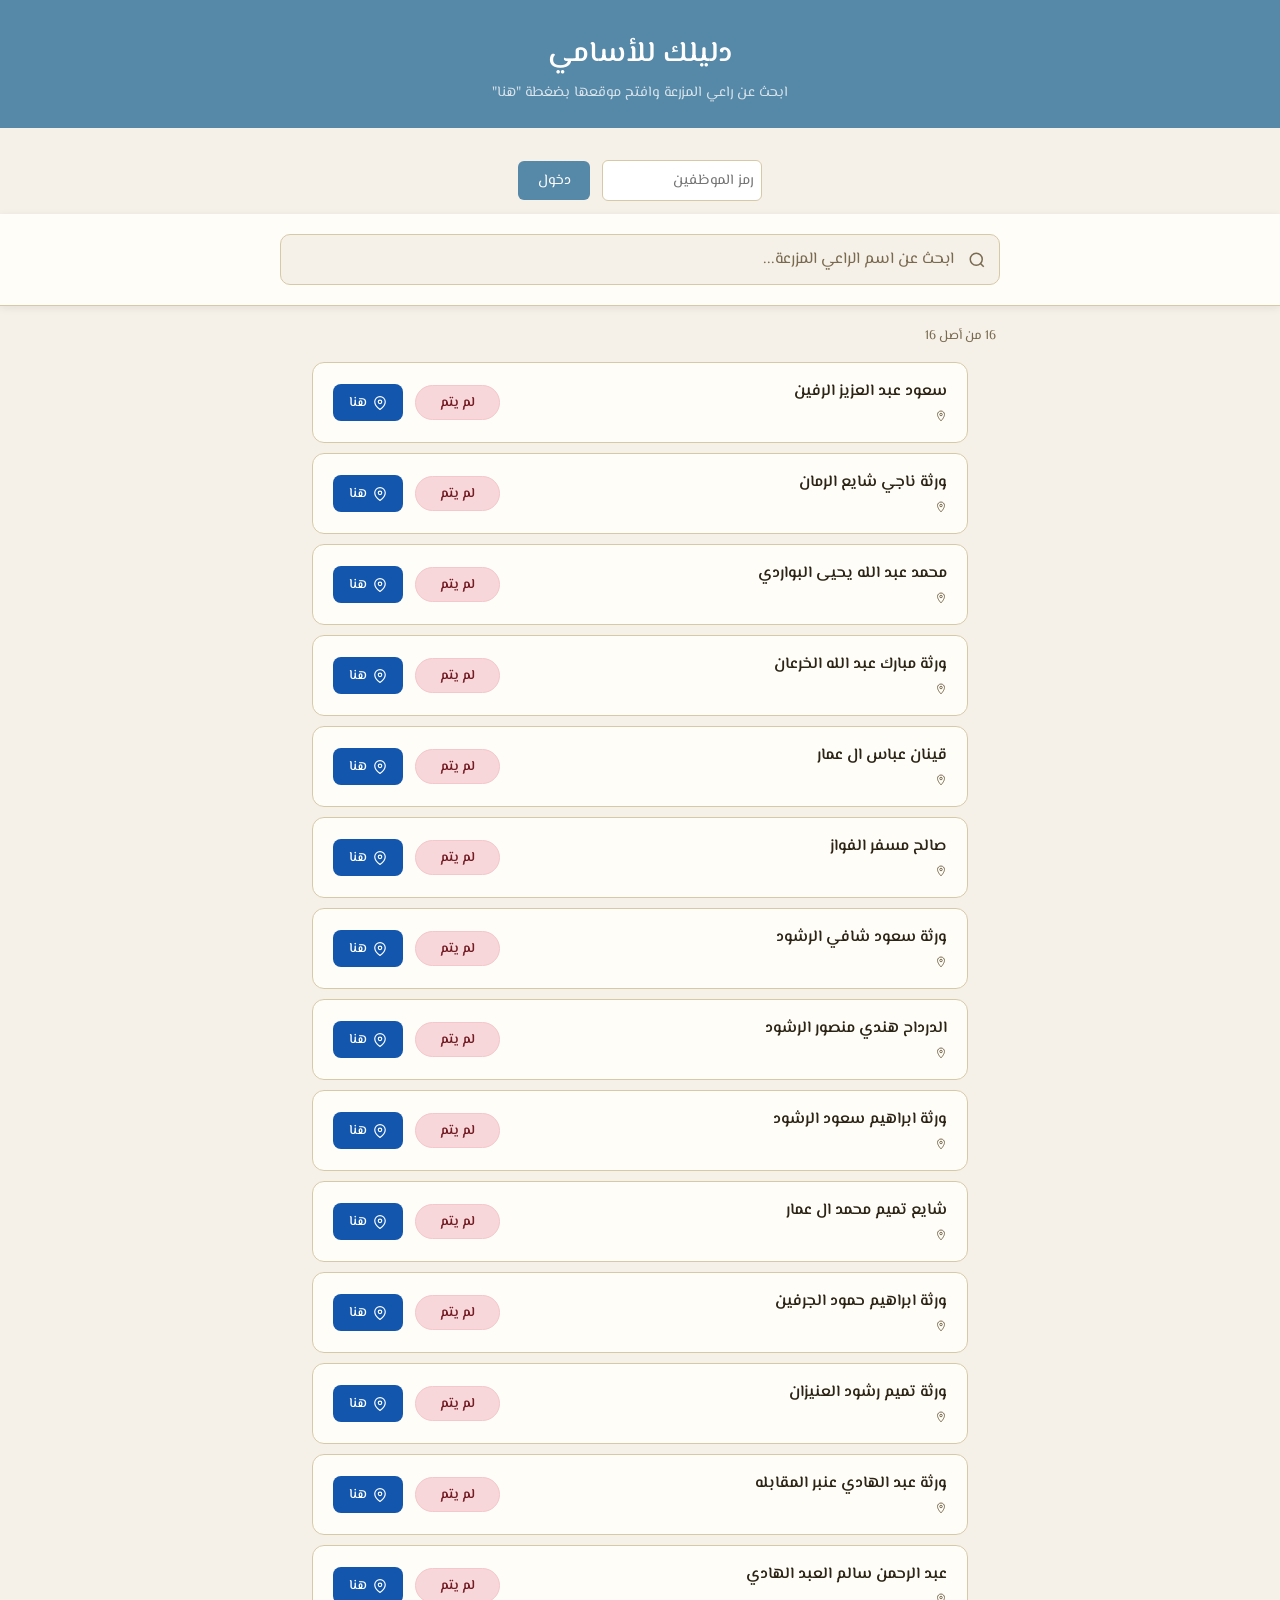
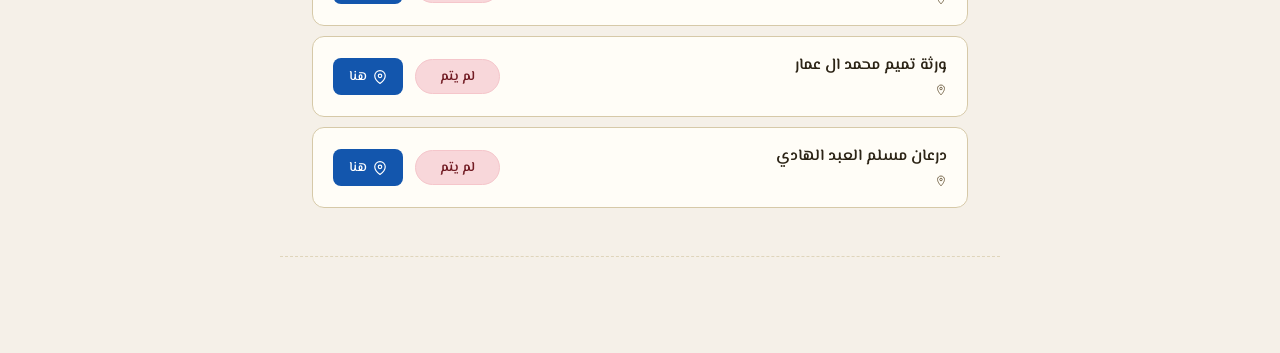
<file: index.html>
<!DOCTYPE html>
<html lang="ar" dir="rtl">
<head>
<meta charset="UTF-8">
<meta name="viewport" content="width=device-width, initial-scale=1.0">
<link rel="icon" type="image/x-icon" href="blue.png">
<title>قائمة الأسامي</title>
<link href="https://fonts.googleapis.com/css2?family=El+Messiri:wght@400;500;600;700&display=swap" rel="stylesheet">
<style>
  /* -- جميع الأنماط السابقة تبقى كما هي -- */
  *, *::before, *::after { box-sizing: border-box; margin: 0; padding: 0; }

  :root {
    --bg: #f5f0e8;
    --surface: #fffdf7;
    --border: #d6c9a8;
    --text: #2c2416;
    --muted: #7a6a4f;
    --accent: #5688a8;
    --accent-light: #eaf2df;
    --accent-hover: #304166;
    --maps: #1356ad;
    --maps-hover: #1558b0;
    --shadow: rgba(44, 36, 22, 0.08);
  }

  body {
    font-family: 'El Messiri', sans-serif;
    background: var(--bg);
    color: var(--text);
    min-height: 100vh;
    padding: 0;
  }

  header {
    background: var(--accent);
    padding: 2rem 2rem 1.5rem;
    text-align: center;
  }

  header h1 {
    font-size: 1.8rem;
    font-weight: 600;
    color: #fff;
    letter-spacing: 0.01em;
    margin-bottom: 0.25rem;
  }

  header p {
    font-size: 0.9rem;
    color: rgba(255,255,255,0.75);
  }

  .search-wrap {
    background: var(--surface);
    border-bottom: 1px solid var(--border);
    padding: 1.25rem 2rem;
    position: sticky;
    top: 0;
    z-index: 10;
    box-shadow: 0 2px 8px var(--shadow);
  }

  .search-inner {
    max-width: 720px;
    margin: 0 auto;
    position: relative;
  }

  .search-icon {
    position: absolute;
    right: 14px;
    top: 50%;
    transform: translateY(-50%);
    color: var(--muted);
    pointer-events: none;
  }

  #searchInput {
    width: 100%;
    padding: 0.75rem 2.8rem 0.75rem 1rem;
    font-size: 1rem;
    font-family: inherit;
    border: 1.5px solid var(--border);
    border-radius: 10px;
    background: var(--bg);
    color: var(--text);
    outline: none;
    transition: border-color 0.2s, box-shadow 0.2s;
  }

  #searchInput:focus {
    border-color: var(--accent);
    box-shadow: 0 0 0 3px rgba(90,122,58,0.15);
    background: #fff;
  }

  #searchInput::placeholder { color: var(--muted); }

  .stats {
    max-width: 720px;
    margin: 1.25rem auto 0.5rem;
    padding: 0 0.25rem;
    font-size: 0.82rem;
    color: var(--muted);
  }

  .list {
    max-width: 720px;
    margin: 0 auto;
    padding: 0.5rem 2rem 3rem;
    display: flex;
    flex-direction: column;
    gap: 10px;
  }

  .card {
    background: var(--surface);
    border: 1px solid var(--border);
    border-radius: 12px;
    padding: 1rem 1.25rem;
    display: flex;
    align-items: center;
    justify-content: space-between;
    gap: 1rem;
    transition: box-shadow 0.18s, transform 0.18s;
    animation: fadeUp 0.25s ease both;
  }

  .card:hover {
    box-shadow: 0 4px 16px var(--shadow);
    transform: translateY(-1px);
  }

  @keyframes fadeUp {
    from { opacity: 0; transform: translateY(8px); }
    to   { opacity: 1; transform: translateY(0); }
  }

  .card-left {
    display: flex;
    align-items: center;
    gap: 0.9rem;
    min-width: 0;
    flex: 1;
  }

  .subtitle {
    font-size: 0.8rem;
    color: var(--muted);
    margin-top: 3px;
    font-style: italic;
    opacity: 0.75;
  }

  .info { min-width: 0; }

  .name {
    font-size: 1rem;
    font-weight: 600;
    color: var(--text);
    white-space: nowrap;
    overflow: hidden;
    text-overflow: ellipsis;
  }

  .location {
    font-size: 0.82rem;
    color: var(--muted);
    margin-top: 2px;
    white-space: nowrap;
    overflow: hidden;
    text-overflow: ellipsis;
  }

  .location svg { vertical-align: middle; margin-left: 3px; }

  .btn-map {
    display: flex;
    align-items: center;
    gap: 6px;
    padding: 0.5rem 1rem;
    background: var(--maps);
    color: #fff;
    border: none;
    border-radius: 8px;
    font-family: inherit;
    font-size: 0.85rem;
    font-weight: 500;
    cursor: pointer;
    white-space: nowrap;
    flex-shrink: 0;
    transition: background 0.18s, transform 0.12s;
  }

  .btn-map:hover { background: var(--maps-hover); }
  .btn-map:active { transform: scale(0.97); }

  .empty {
    text-align: center;
    padding: 3rem 1rem;
    color: var(--muted);
    display: none;
  }

  .empty svg { display: block; margin: 0 auto 1rem; opacity: 0.35; }
  .empty p { font-size: 1rem; }

  .footer-section {
    max-width: 720px;
    margin: 0 auto 3rem;
    padding: 1.5rem 2rem;
    border-top: 1px dashed var(--border);
    color: var(--muted);
    font-size: 0.9rem;
    text-align: center;
    font-style: italic;
    opacity: 0.7;
  }

  mark {
    background: #fff3a3;
    border-radius: 3px;
    padding: 0 1px;
    color: var(--text);
  }

  /* --- أنماط أزرار الحالة الجديدة --- */
  .status-badge {
    display: inline-flex;
    align-items: center;
    justify-content: center;
    min-width: 85px;
    padding: 0.4rem 1rem;
    border-radius: 20px;
    font-size: 0.85rem;
    font-weight: 600;
    cursor: default;
    transition: background 0.2s, color 0.2s, filter 0.2s;
    user-select: none;
  }

  .status-badge.visited {
    background: #d4edda;
    color: #155724;
    border: 1px solid #c3e6cb;
  }

  .status-badge.not-visited {
    background: #f8d7da;
    color: #721c24;
    border: 1px solid #f5c6cb;
  }

  /* عندما يدخل الموظفون كلمة المرور، نجعل المؤشر يتحول إلى يد */
  body.editable .status-badge {
    cursor: pointer;
  }

  body.editable .status-badge:hover {
    filter: brightness(0.93);
  }

  /* قسم كلمة المرور */
  .password-section {
    max-width: 720px;
    margin: 1.5rem auto 0;
    padding: 0.5rem 2rem;
    text-align: center;
  }

  .password-section input[type="password"] {
    padding: 0.5rem;
    font-family: inherit;
    font-size: 0.9rem;
    border: 1.5px solid var(--border);
    border-radius: 6px;
    width: 160px;
    margin-left: 0.5rem;
  }

  .password-section button {
    background: var(--accent);
    color: white;
    border: none;
    border-radius: 6px;
    padding: 0.5rem 1.2rem;
    font-family: inherit;
    font-size: 0.9rem;
    cursor: pointer;
  }

  .password-section button:hover {
    background: var(--accent-hover);
  }

  @media (max-width: 540px) {
    header { padding: 1.5rem 1rem 1.2rem; }
    header h1 { font-size: 1.4rem; }
    .search-wrap { padding: 1rem; }
    .list { padding: 0.5rem 1rem 3rem; }
    .btn-map span { display: none; }
    .btn-map { padding: 0.5rem 0.7rem; }
    .password-section { padding: 0.5rem 1rem; }
  }
</style>
</head>
<body>

<header>
  <h1>دليلك للأسامي</h1>
  <p>ابحث عن راعي المزرعة وافتح موقعها بضغطة "هنا"</p>
</header>

<!-- قسم كلمة المرور للموظفين -->
<div class="password-section" id="passwordSection">
  <input type="password" id="empPassword" placeholder="رمز الموظفين">
  <button onclick="attemptLogin()">دخول</button>
  <span id="loginError" style="color:red; font-size:0.85rem; display:block; margin-top:5px;"></span>
</div>

<div class="search-wrap">
  <div class="search-inner">
    <svg class="search-icon" width="18" height="18" fill="none" stroke="currentColor" stroke-width="2" viewBox="0 0 24 24">
      <circle cx="11" cy="11" r="8"/><line x1="21" y1="21" x2="16.65" y2="16.65"/>
    </svg>
    <input type="text" id="searchInput" placeholder="ابحث عن اسم الراعي المزرعة..." autocomplete="off" />
  </div>
</div>

<div class="stats" id="stats"></div>

<div class="list" id="list"></div>

<div class="footer-section"></div>

<div class="empty" id="empty">
  <svg width="56" height="56" fill="none" stroke="currentColor" stroke-width="1.5" viewBox="0 0 24 24">
    <circle cx="11" cy="11" r="8"/><line x1="21" y1="21" x2="16.65" y2="16.65"/>
    <line x1="8" y1="11" x2="14" y2="11"/><line x1="11" y1="8" x2="11" y2="14"/>
  </svg>
  <p>ما لقينا نتائج — جرب اسم ثاني</p>
</div>

<script>
// ========== استبدل هذا الرابط برابط تطبيق الويب الخاص بك من Apps Script ==========
const API_URL = 'https://script.google.com/macros/s/AKfycbyP2Dq_-WaXVVIxBr8a4S5Sa0zqnccioGVuAkfEAFJmI_bK4_XS2P7OB8es6jq7Xiui2w/exec'; // <-- ضع رابطك هنا
// ================================================================================

const PASSWORD = '12345'; 
let isEditing = false;      // تصبح true بعد إدخال كلمة المرور الصحيحة

// بيانات المزارع
const farmers = [
  { id: 1, name: "سعود عبد العزيز الرفين",   farm: "مزرعة العتيبي",    area: "",       lat: 22.238749 , lng: 46.775326 },
  { id: 2, name: "ورثة ناجي شايع الرمان",    farm: "مزرعة الوادي",     area: "",              lat: 22.239825, lng: 46.773673 },
  { id: 3, name: "محمد عبد الله يحيى البواردي",      farm: "مزرعة النخيل",     area: "",          lat: 22.22442, lng: 46.77877 },
  { id: 4, name: "ورثة مبارك عبد الله الخرعان", farm: "مزرعة الدوسري",  area: "  ",    lat: 22.224773, lng: 46.780029 },
  { id: 5, name: "قينان عباس ال عمار",     farm: "مزرعة الجبل",      area: "",               lat: 22.225637, lng: 46.779094 },
  { id: 6, name: "صالح مسفر الفواز",     farm: "مزرعة الجبل",      area: "",               lat: 22.223170, lng: 46.779222 },
  { id: 7, name: "ورثة سعود شافي الرشود",     farm: "مزرعة الجبل",      area: "",               lat: 22.246089, lng: 46.773141 },
  { id: 8, name: "الدرداح هندي منصور الرشود",     farm: "مزرعة الجبل",      area: "",               lat: 22.243854, lng: 46.773435 },
  { id: 9, name: "ورثة ابراهيم سعود الرشود",     farm: "مزرعة الجبل",      area: "",               lat: 22.243901, lng: 46.772916 },
  { id:10, name:"شايع تميم محمد ال عمار",     farm: "مزرعة الجبل",      area: "",               lat: 22.224486, lng: 46.780675 },
  { id:11, name: "ورثة ابراهيم حمود الجرفين",     farm: "مزرعة الجبل",      area: "",               lat: 22.241019, lng: 46.770277 },
  { id:12, name: "ورثة تميم رشود العنيزان",     farm: "مزرعة الجبل",      area: "",               lat: 22.242497, lng: 46.776967 },
  { id:13, name: "ورثة عبد الهادي عنبر المقابله",     farm: "مزرعة الجبل",      area: "",               lat: 22.223485, lng: 46.782705 },
  { id:14, name: "عبد الرحمن سالم العبد الهادي",     farm: "مزرعة الجبل",      area: "",               lat: 22.241422, lng: 46.776140 },
  { id:15, name: "ورثة تميم محمد ال عمار",     farm: "مزرعة الجبل",      area: "",               lat: 22.224486, lng: 46.780675 },
  { id:16, name: "درعان مسلم العبد الهادي",     farm: "مزرعة الجبل",      area: "",               lat: 22.224901, lng: 46.780722 }
];

// دالة تسجيل الدخول
function attemptLogin() {
  const pw = document.getElementById('empPassword').value;
  const error = document.getElementById('loginError');
  if (pw === PASSWORD) {
    isEditing = true;
    document.body.classList.add('editable'); // إضافة كلاس للـ body ليظهر المؤشر كيد عند الحالة
    document.getElementById('passwordSection').style.display = 'none';
    error.textContent = '';
    // إعادة عرض القائمة مع تفعيل التعديل
    render(document.getElementById('searchInput').value);
  } else {
    error.textContent = 'رمز خاطئ – حاول مرة أخرى.';
  }
}

// --- دوال التعامل مع Google Sheets ---
async function fetchVisits() {
  try {
    const response = await fetch(API_URL);
    const data = await response.json();
    return data; // مصفوفة { id, name, visited }
  } catch (e) {
    console.error('فشل جلب حالات الزيارة', e);
    return [];
  }
}

async function updateVisitInSheet(farmId, visited) {
  try {
    await fetch(API_URL, {
      method: 'POST',
      mode: 'no-cors', // ضروري لتجنب مشاكل CORS
      headers: { 'Content-Type': 'application/json' },
      body: JSON.stringify({ id: farmId, visited: visited })
    });
  } catch (e) {
    console.error('فشل الام', e);
  }
}

let visitsMap = {}; // لتخزين حالات الزيارة القادمة من Google Sheets

function highlight(text, query) {
  if (!query) return text;
  const escaped = query.replace(/[.*+?^${}()|[\]\\]/g, '\\$&');
  return text.replace(new RegExp(escaped, 'gi'), m => `<mark>${m}</mark>`);
}

function openMaps(lat, lng, name) {
  const url = `https://www.google.com/maps?q=${lat},${lng}&z=15&hl=ar`;
  window.open(url, '_blank');
}

function render(query) {
  const q = query.trim();
  const filtered = q
    ? farmers.filter(f =>
        f.name.includes(q) || f.farm.includes(q) || f.area.includes(q)
      )
    : farmers;

  const list = document.getElementById('list');
  const empty = document.getElementById('empty');
  const stats = document.getElementById('stats');

  list.innerHTML = '';

  if (filtered.length === 0) {
    empty.style.display = 'block';
    stats.textContent = '';
    return;
  }

  empty.style.display = 'none';
  stats.textContent = `${filtered.length} من أصل ${farmers.length}`;

  filtered.forEach((f, i) => {
    const card = document.createElement('div');
    card.className = 'card';
    card.style.animationDelay = `${i * 30}ms`;

    const visited = visitsMap[f.id] === true; // true/false من الجدول

    card.innerHTML = `
      <div class="card-left">
        <div class="info">
          <div class="name">${highlight(f.name, q)}</div>
          <div class="location">
            <svg width="12" height="12" fill="none" stroke="currentColor" stroke-width="2" viewBox="0 0 24 24">
              <path d="M12 2C8.13 2 5 5.13 5 9c0 5.25 7 13 7 13s7-7.75 7-13c0-3.87-3.13-7-7-7z"/>
              <circle cx="12" cy="9" r="2.5"/>
            </svg>
            ${f.area}
          </div>
        </div>
      </div>
      <div style="display: flex; align-items: center; gap: 0.75rem;">
        <span class="status-badge ${visited ? 'visited' : 'not-visited'}" data-id="${f.id}">${visited ? 'تم' : 'لم يتم'}</span>
        <button class="btn-map" onclick="openMaps(${f.lat}, ${f.lng}, '${f.name}')">
          <svg width="14" height="14" fill="none" stroke="currentColor" stroke-width="2" viewBox="0 0 24 24">
            <path d="M21 10c0 7-9 13-9 13S3 17 3 10a9 9 0 0 1 18 0z"/>
            <circle cx="12" cy="10" r="3"/>
          </svg>
          <span>هنا</span>
        </button>
      </div>
    `;
    list.appendChild(card);
  });

  // إضافة مستمعي الأحداث لأزرار الحالة (تعمل فقط إذا isEditing == true)
  document.querySelectorAll('.status-badge').forEach(badge => {
    badge.addEventListener('click', async function() {
      if (!isEditing) return; // لا تفعل شيء إذا لم يتم تسجيل الدخول
      const farmId = parseInt(this.dataset.id);
      const currentVisited = visitsMap[farmId] === true;
      const newVisited = !currentVisited;

      // تحديث المظهر فوراً
      this.classList.toggle('visited', newVisited);
      this.classList.toggle('not-visited', !newVisited);
      this.textContent = newVisited ? 'ترشيد' : 'لم يتم';

      // تحديث الخريطة المحلية
      visitsMap[farmId] = newVisited;

      // إرسال التحديث إلى Google Sheets
      await updateVisitInSheet(farmId, newVisited);
    });
  });
}

// ========== تشغيل الصفحة ==========
(async function init() {
  // جلب حالات الزيارة من Google Sheets
  const visitsData = await fetchVisits();
  visitsData.forEach(v => { visitsMap[v.id] = v.visited; });

  // عرض القائمة لأول مرة (بدون كلمة مرور، المربعات غير قابلة للتعديل)
  render('');

  // ربط البحث
  document.getElementById('searchInput').addEventListener('input', e => render(e.target.value));
})();
</script>
</body>
</html>
</file>
